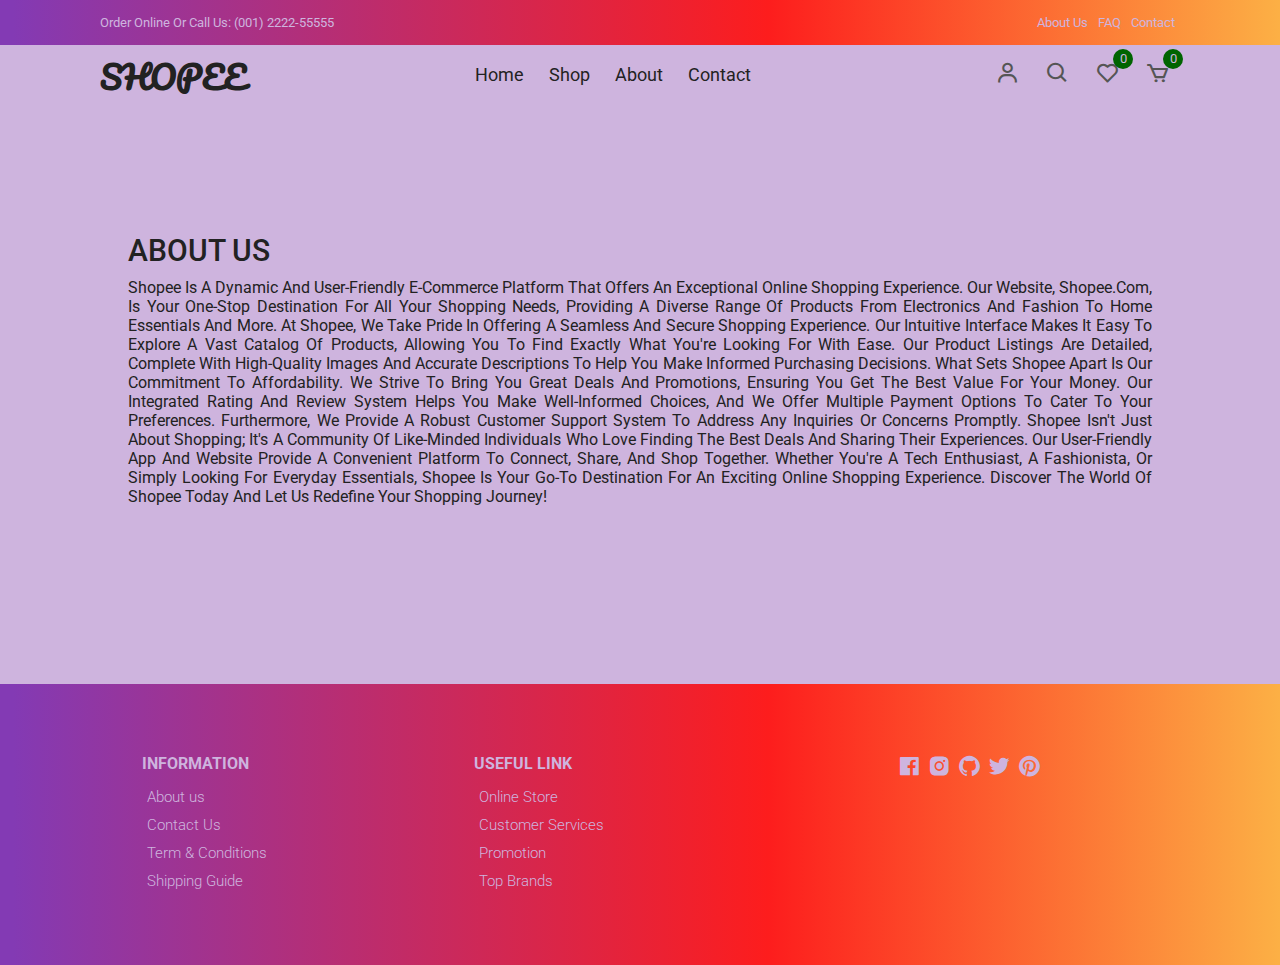
<file: about.html>
<!DOCTYPE html>
<html lang="en">
  <head>
    <meta charset="UTF-8" />
    <meta name="viewport" content="width=device-width, initial-scale=1.0" />
    <!-- Box icons -->
    <link
      rel="stylesheet"
      href="https://cdn.jsdelivr.net/npm/boxicons@latest/css/boxicons.min.css"
    />
    <!-- Custom StyleSheet -->
    <link rel="stylesheet" href="./css/styles.css" />
    <link rel="stylesheet" href="./css/about.css" />
    <link rel="preconnect" href="https://fonts.googleapis.com">
    <link rel="preconnect" href="https://fonts.gstatic.com" crossorigin>
    <link href="https://fonts.googleapis.com/css2?family=Pacifico&display=swap" rel="stylesheet">
     <link rel="icon" href="images/SHOPPEE.png" type="image/x-icon">
    <title>Login</title>
  </head>
  <body>
    <!-- Navigation -->
    <div class="top-nav">
      <div class="container d-flex">
        <p>Order Online Or Call Us: (001) 2222-55555</p>
        <ul class="d-flex">
          <li><a href="#">About Us</a></li>
          <li><a href="#">FAQ</a></li>
          <li><a href="#">Contact</a></li>
        </ul>
      </div>
    </div>
    <div class="navigation">
      <div class="nav-center container d-flex">
        <a href="index.html" class="logo"><h1>SHOPEE</h1></a>

        <ul class="nav-list d-flex">
          <li class="nav-item">
            <a href="index.html" class="nav-link">Home</a>
          </li>
          <li class="nav-item">
            <a href="product.html" class="nav-link">Shop</a>
          </li>
          <li class="nav-item">
            <a href="about.html" class="nav-link">About</a>
          </li>
          <li class="nav-item">
            <a href="contact.html" class="nav-link">Contact</a>
          </li>
          <li class="icons d-flex">
            <a href="login.html" class="icon">
              <i class="bx bx-user"></i>
            </a>
            <div class="icon">
              <i class="bx bx-search"></i>
            </div>
            <div class="icon">
              <i class="bx bx-heart"></i>
              <span class="d-flex">0</span>
            </div>
            <a href="cart.html" class="icon">
              <i class="bx bx-cart"></i>
              <span class="d-flex">0</span>
            </a>
          </li>
        </ul>

        <div class="icons d-flex">
          <a href="login.html" class="icon">
            <i class="bx bx-user"></i>
          </a>
          <div class="icon">
            <i class="bx bx-search"></i>
          </div>
          <div class="icon">
            <i class="bx bx-heart"></i>
            <span class="d-flex">0</span>
          </div>
          <a href="cart.html" class="icon">
            <i class="bx bx-cart"></i>
            <span class="d-flex">0</span>
          </a>
        </div>

        <div class="hamburger">
          <i class="bx bx-menu-alt-left"></i>
        </div>
      </div>
    </div> 
 <!--login -->
    <div class="about">
        <div class="title">
            <h1>ABOUT US</h1>
            <p>
                Shopee is a dynamic and user-friendly e-commerce platform that offers an exceptional online shopping experience. Our website, Shopee.com, is your one-stop destination for all your shopping needs, providing a diverse range of products from electronics and fashion to home essentials and more.
                At Shopee, we take pride in offering a seamless and secure shopping experience. Our intuitive interface makes it easy to explore a vast catalog of products, allowing you to find exactly what you're looking for with ease. Our product listings are detailed, complete with high-quality images and accurate descriptions to help you make informed purchasing decisions.
                What sets Shopee apart is our commitment to affordability. We strive to bring you great deals and promotions, ensuring you get the best value for your money. Our integrated rating and review system helps you make well-informed choices, and we offer multiple payment options to cater to your preferences. Furthermore, we provide a robust customer support system to address any inquiries or concerns promptly.
                Shopee isn't just about shopping; it's a community of like-minded individuals who love finding the best deals and sharing their experiences. Our user-friendly app and website provide a convenient platform to connect, share, and shop together.
                Whether you're a tech enthusiast, a fashionista, or simply looking for everyday essentials, Shopee is your go-to destination for an exciting online shopping experience. Discover the world of Shopee today and let us redefine your shopping journey!
            </p>
        </div>
      </div>
   
 <!-- Footer -->
 <footer class="footer">
    <div class="row">
      <div class="col d-flex">
        <h4>INFORMATION</h4>
        <a href="">About us</a>
        <a href="">Contact Us</a>
        <a href="">Term & Conditions</a>
        <a href="">Shipping Guide</a>
      </div>
      <div class="col d-flex">
        <h4>USEFUL LINK</h4>
        <a href="">Online Store</a>
        <a href="">Customer Services</a>
        <a href="">Promotion</a>
        <a href="">Top Brands</a>
      </div>
      <div class="col d-flex">
        <span><i class="bx bxl-facebook-square"></i></span>
        <span><i class="bx bxl-instagram-alt"></i></span>
        <span><i class="bx bxl-github"></i></span>
        <span><i class="bx bxl-twitter"></i></span>
        <span><i class="bx bxl-pinterest"></i></span>
      </div>
    </div>
  </footer>
  <!-- Custom Script -->
  <script src="./js/about.js"></script>
</body>
</html>
</file>
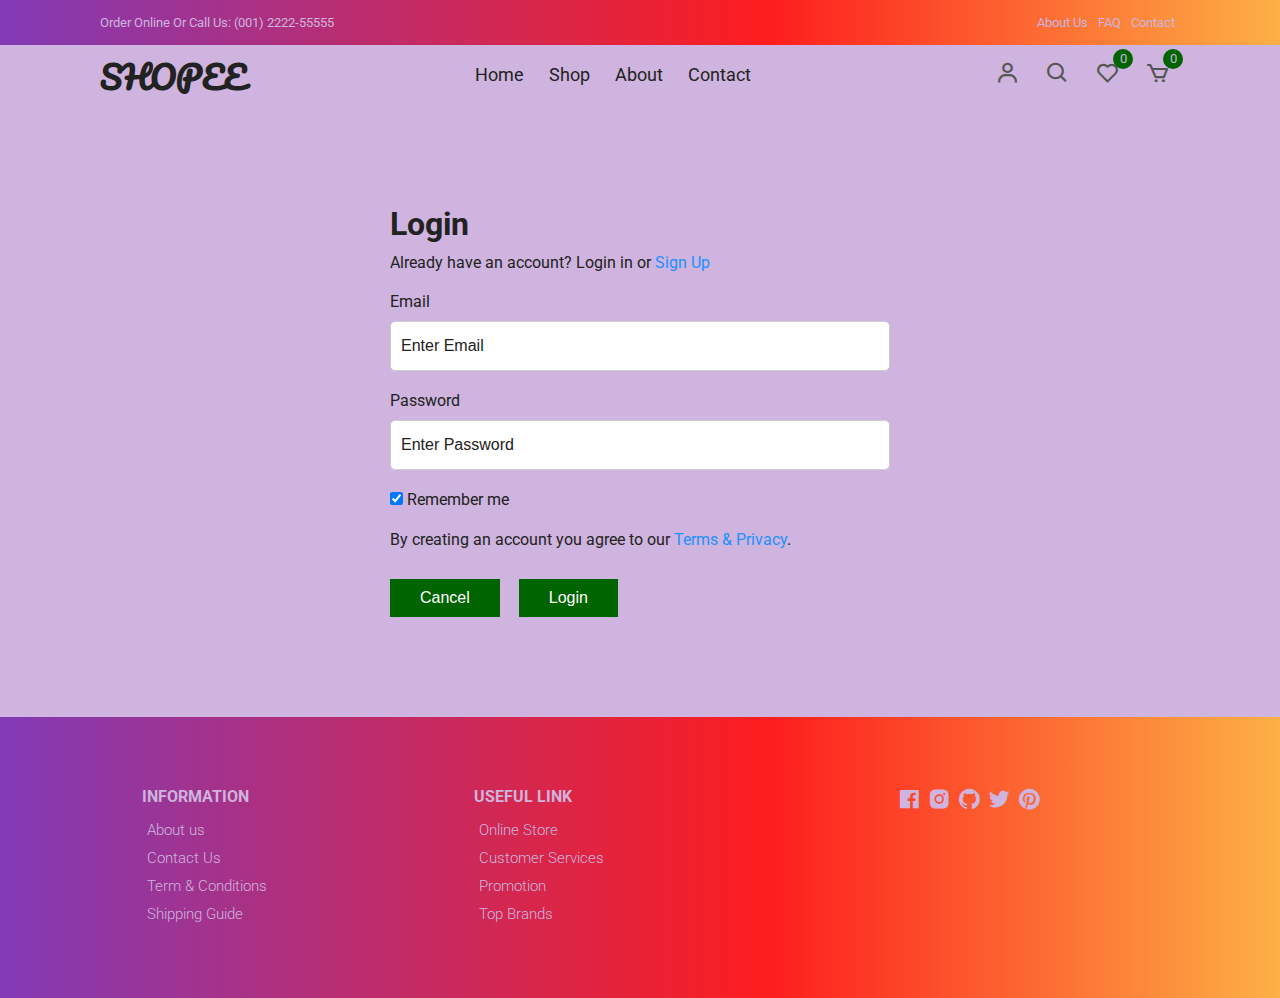
<file: login.html>
<!DOCTYPE html>
<html lang="en">
  <head>
    <meta charset="UTF-8" />
    <meta name="viewport" content="width=device-width, initial-scale=1.0" />
    <!-- Box icons -->
    <link
      rel="stylesheet"
      href="https://cdn.jsdelivr.net/npm/boxicons@latest/css/boxicons.min.css"
    />
    <!-- Custom StyleSheet -->
    <link rel="stylesheet" href="./css/styles.css" />
    <link rel="preconnect" href="https://fonts.googleapis.com">
    <link rel="preconnect" href="https://fonts.gstatic.com" crossorigin>
    <link href="https://fonts.googleapis.com/css2?family=Pacifico&display=swap" rel="stylesheet">
    <link rel="icon" href="images/SHOPPEE.png" type="image/x-icon">
    <title>Login</title>
  </head>
  <body>
    <!-- Navigation -->
    <div class="top-nav">
      <div class="container d-flex">
        <p>Order Online Or Call Us: (001) 2222-55555</p>
        <ul class="d-flex">
          <li><a href="#">About Us</a></li>
          <li><a href="#">FAQ</a></li>
          <li><a href="#">Contact</a></li>
        </ul>
      </div>
    </div>
    <div class="navigation">
      <div class="nav-center container d-flex">
        <a href="index.html" class="logo"><h1>SHOPEE</h1></a>

        <ul class="nav-list d-flex">
          <li class="nav-item">
            <a href="index.html" class="nav-link">Home</a>
          </li>
          <li class="nav-item">
            <a href="product.html" class="nav-link">Shop</a>
          </li>
          <li class="nav-item">
            <a href="about.html" class="nav-link">About</a>
          </li>
          <li class="nav-item">
            <a href="contact.html" class="nav-link">Contact</a>
          </li>
          <li class="icons d-flex">
            <a href="login.html" class="icon">
              <i class="bx bx-user"></i>
            </a>
            <div class="icon">
              <i class="bx bx-search"></i>
            </div>
            <div class="icon">
              <i class="bx bx-heart"></i>
              <span class="d-flex">0</span>
            </div>
            <a href="cart.html" class="icon">
              <i class="bx bx-cart"></i>
              <span class="d-flex">0</span>
            </a>
          </li>
        </ul>

        <div class="icons d-flex">
          <a href="login.html" class="icon">
            <i class="bx bx-user"></i>
          </a>
          <div class="icon">
            <i class="bx bx-search"></i>
          </div>
          <div class="icon">
            <i class="bx bx-heart"></i>
            <span class="d-flex">0</span>
          </div>
          <a href="cart.html" class="icon">
            <i class="bx bx-cart"></i>
            <span class="d-flex">0</span>
          </a>
        </div>

        <div class="hamburger">
          <i class="bx bx-menu-alt-left"></i>
        </div>
      </div>
    </div>
    <!-- Login -->
    <div class="container">
      <div class="login-form">
        <form action="">
          <h1>Login</h1>
          <p>
            Already have an account? Login in or
            <a href="signup.html">Sign Up</a>
          </p>

          <label for="email">Email</label>
          <input type="text" placeholder="Enter Email" name="email" required />

          <label for="psw">Password</label>
          <input
            type="password"
            placeholder="Enter Password"
            name="psw"
            required
          />
          <label>
            <input
              type="checkbox"
              checked="checked"
              name="remember"
              style="margin-bottom: 15px"
            />
            Remember me
          </label>

          <p>
            By creating an account you agree to our
            <a href="#">Terms & Privacy</a>.
          </p>

          <div class="buttons">
            <button type="button" class="cancelbtn">Cancel</button>
            <button type="submit" class="signupbtn">Login</button>
          </div>
        </form>
      </div>
    </div>

    <!-- Footer -->
    <footer class="footer">
      <div class="row">
        <div class="col d-flex">
          <h4>INFORMATION</h4>
          <a href="">About us</a>
          <a href="">Contact Us</a>
          <a href="">Term & Conditions</a>
          <a href="">Shipping Guide</a>
        </div>
        <div class="col d-flex">
          <h4>USEFUL LINK</h4>
          <a href="">Online Store</a>
          <a href="">Customer Services</a>
          <a href="">Promotion</a>
          <a href="">Top Brands</a>
        </div>
        <div class="col d-flex">
          <span><i class="bx bxl-facebook-square"></i></span>
          <span><i class="bx bxl-instagram-alt"></i></span>
          <span><i class="bx bxl-github"></i></span>
          <span><i class="bx bxl-twitter"></i></span>
          <span><i class="bx bxl-pinterest"></i></span>
        </div>
      </div>
    </footer>

    <!-- Custom Script -->
    <script src="./js/index.js"></script>
  </body>
</html>
</file>
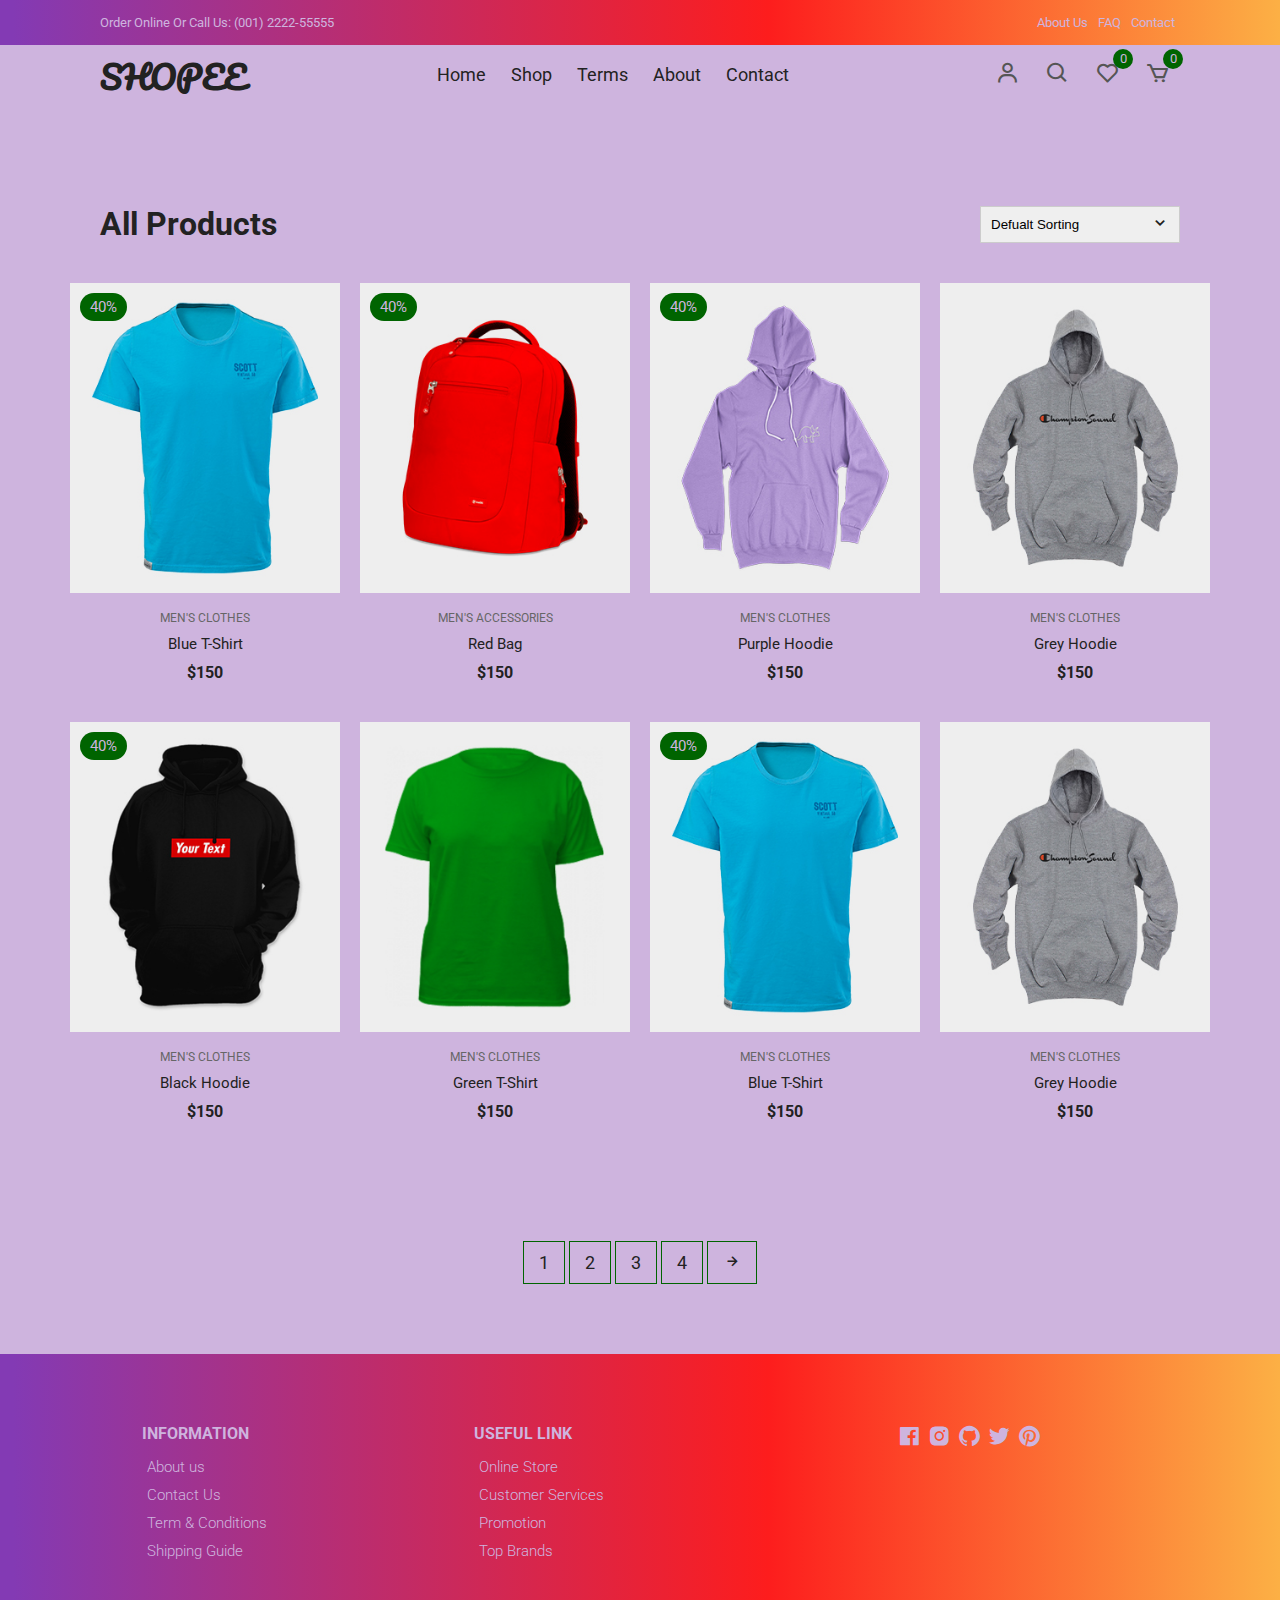
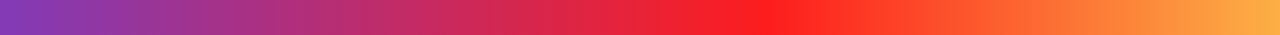
<file: product.html>
<!DOCTYPE html>
<html lang="en">
  <head>
    <meta charset="UTF-8" />
    <meta name="viewport" content="width=device-width, initial-scale=1.0" />
    <!-- Box icons -->
    <link
      rel="stylesheet"
      href="https://cdn.jsdelivr.net/npm/boxicons@latest/css/boxicons.min.css"
    />
    <!-- Custom StyleSheet -->
    <link rel="stylesheet" href="./css/styles.css" />
    <link rel="preconnect" href="https://fonts.googleapis.com">
    <link rel="preconnect" href="https://fonts.gstatic.com" crossorigin>
    <link href="https://fonts.googleapis.com/css2?family=Pacifico&display=swap" rel="stylesheet">
     <link rel="icon" href="images/SHOPPEE.png" type="image/x-icon">
    <title>Boy’s T-Shirt</title>
  </head>

  <body>
    <!-- Navigation -->
    <div class="top-nav">
      <div class="container d-flex">
        <p>Order Online Or Call Us: (001) 2222-55555</p>
        <ul class="d-flex">
          <li><a href="#">About Us</a></li>
          <li><a href="#">FAQ</a></li>
          <li><a href="#">Contact</a></li>
        </ul>
      </div>
    </div>
    <div class="navigation">
      <div class="nav-center container d-flex">
        <a href="index.html" class="logo" ><h1>SHOPEE</h1></a>

        <ul class="nav-list d-flex">
          <li class="nav-item">
            <a href="index.html" class="nav-link">Home</a>
          </li>
          <li class="nav-item">
            <a href="product.html" class="nav-link">Shop</a>
          </li>
          <li class="nav-item">
            <a href="#terms" class="nav-link">Terms</a>
          </li>
          <li class="nav-item">
            <a href="about.html" class="nav-link">About</a>
          </li>
          <li class="nav-item">
            <a href="#contact" class="nav-link">Contact</a>
          </li>
          <li class="icons d-flex">
            <a href="login.html" class="icon">
              <i class="bx bx-user"></i>
            </a>
            <div class="icon">
              <i class="bx bx-search"></i>
            </div>
            <div class="icon">
              <i class="bx bx-heart"></i>
              <span class="d-flex">0</span>
            </div>
            <a href="cart.html" class="icon">
              <i class="bx bx-cart"></i>
              <span class="d-flex">0</span>
            </a>
          </li>
        </ul>

        <div class="icons d-flex">
          <a href="login.html" class="icon">
            <i class="bx bx-user"></i>
          </a>
          <div class="icon">
            <i class="bx bx-search"></i>
          </div>
          <div class="icon">
            <i class="bx bx-heart"></i>
            <span class="d-flex">0</span>
          </div>
          <a href="cart.html" class="icon">
            <i class="bx bx-cart"></i>
            <span class="d-flex">0</span>
          </a>
        </div>

        <div class="hamburger">
          <i class="bx bx-menu-alt-left"></i>
        </div>
      </div>
    </div>

    <!-- All Products -->
    <section class="section all-products" id="products">
      <div class="top container">
        <h1>All Products</h1>
        <form>
          <select>
            <option value="1">Defualt Sorting</option>
            <option value="2">Sort By Price</option>
            <option value="3">Sort By Popularity</option>
            <option value="4">Sort By Sale</option>
            <option value="5">Sort By Rating</option>
          </select>
          <span><i class="bx bx-chevron-down"></i></span>
        </form>
      </div>
      <div class="product-center container">
        <div class="product-item">
          <div class="overlay">
            <a href="productDetails.html" class="product-thumb">
              <img src="./images/product-7.jpg" alt="" />
            </a>
            <span class="discount">40%</span>
          </div>
          <div class="product-info">
            <span>MEN'S CLOTHES</span>
            <a href="productDetails.html">Blue T-Shirt</a>
            <h4>$150</h4>
          </div>
          <ul class="icons">
            <li><i class="bx bx-heart"></i></li>
            <li><i class="bx bx-search"></i></li>
            <li><i class="bx bx-cart"></i></li>
          </ul>
        </div>
        <div class="product-item">
          <div class="overlay">
            <a href="" class="product-thumb">
              <img src="./images/product-2.jpg" alt="" />
            </a>
            <span class="discount">40%</span>
          </div>
          <div class="product-info">
            <span>MEN'S ACCESSORIES</span>
            <a href="">Red Bag</a>
            <h4>$150</h4>
          </div>
          <ul class="icons">
            <li><i class="bx bx-heart"></i></li>
            <li><i class="bx bx-search"></i></li>
            <li><i class="bx bx-cart"></i></li>
          </ul>
        </div>
        <div class="product-item">
          <div class="overlay">
            <a href="" class="product-thumb">
              <img src="./images/product-3.jpg" alt="" />
            </a>
            <span class="discount">40%</span>
          </div>
          <div class="product-info">
            <span>MEN'S CLOTHES</span>
            <a href="">Purple Hoodie</a>
            <h4>$150</h4>
          </div>
          <ul class="icons">
            <li><i class="bx bx-heart"></i></li>
            <li><i class="bx bx-search"></i></li>
            <li><i class="bx bx-cart"></i></li>
          </ul>
        </div>
        <div class="product-item">
          <div class="overlay">
            <a href="" class="product-thumb">
              <img src="./images/product-4.jpg" alt="" />
            </a>
          </div>
          <div class="product-info">
            <span>MEN'S CLOTHES</span>
            <a href="">Grey Hoodie</a>
            <h4>$150</h4>
          </div>
          <ul class="icons">
            <li><i class="bx bx-heart"></i></li>
            <li><i class="bx bx-search"></i></li>
            <li><i class="bx bx-cart"></i></li>
          </ul>
        </div>
        <div class="product-item">
          <div class="overlay">
            <a href="" class="product-thumb">
              <img src="./images/product-5.jpg" alt="" />
            </a>
            <span class="discount">40%</span>
          </div>
          <div class="product-info">
            <span>MEN'S CLOTHES</span>
            <a href="">Black Hoodie</a>
            <h4>$150</h4>
          </div>
          <ul class="icons">
            <li><i class="bx bx-heart"></i></li>
            <li><i class="bx bx-search"></i></li>
            <li><i class="bx bx-cart"></i></li>
          </ul>
        </div>
        <div class="product-item">
          <div class="overlay">
            <a href="" class="product-thumb">
              <img src="./images/product-6.jpg" alt="" />
            </a>
          </div>
          <div class="product-info">
            <span>MEN'S CLOTHES</span>
            <a href="">Green T-Shirt</a>
            <h4>$150</h4>
          </div>
          <ul class="icons">
            <li><i class="bx bx-heart"></i></li>
            <li><i class="bx bx-search"></i></li>
            <li><i class="bx bx-cart"></i></li>
          </ul>
        </div>
        <div class="product-item">
          <div class="overlay">
            <a href="" class="product-thumb">
              <img src="./images/product-7.jpg" alt="" />
            </a>
            <span class="discount">40%</span>
          </div>
          <div class="product-info">
            <span>MEN'S CLOTHES</span>
            <a href="">Blue T-Shirt</a>
            <h4>$150</h4>
          </div>
          <ul class="icons">
            <li><i class="bx bx-heart"></i></li>
            <li><i class="bx bx-search"></i></li>
            <li><i class="bx bx-cart"></i></li>
          </ul>
        </div>
        <div class="product-item">
          <div class="overlay">
            <a href="" class="product-thumb">
              <img src="./images/product-4.jpg" alt="" />
            </a>
          </div>
          <div class="product-info">
            <span>MEN'S CLOTHES</span>
            <a href="">Grey Hoodie</a>
            <h4>$150</h4>
          </div>
          <ul class="icons">
            <li><i class="bx bx-heart"></i></li>
            <li><i class="bx bx-search"></i></li>
            <li><i class="bx bx-cart"></i></li>
          </ul>
        </div>
      </div>
    </section>
    <section class="pagination">
      <div class="container">
        <span>1</span> <span>2</span> <span>3</span> <span>4</span>
        <span><i class="bx bx-right-arrow-alt"></i></span>
      </div>
    </section>
    <!-- Footer -->
    <footer class="footer">
      <div class="row">
        <div class="col d-flex">
          <h4>INFORMATION</h4>
          <a href="">About us</a>
          <a href="">Contact Us</a>
          <a href="">Term & Conditions</a>
          <a href="">Shipping Guide</a>
        </div>
        <div class="col d-flex">
          <h4>USEFUL LINK</h4>
          <a href="">Online Store</a>
          <a href="">Customer Services</a>
          <a href="">Promotion</a>
          <a href="">Top Brands</a>
        </div>
        <div class="col d-flex">
          <span><i class="bx bxl-facebook-square"></i></span>
          <span><i class="bx bxl-instagram-alt"></i></span>
          <span><i class="bx bxl-github"></i></span>
          <span><i class="bx bxl-twitter"></i></span>
          <span><i class="bx bxl-pinterest"></i></span>
        </div>
      </div>
    </footer>
    <!-- Custom Script -->
    <script src="./js/index.js"></script>
    <script src="./js/product.js"></script>

  </body>
</html>
</file>
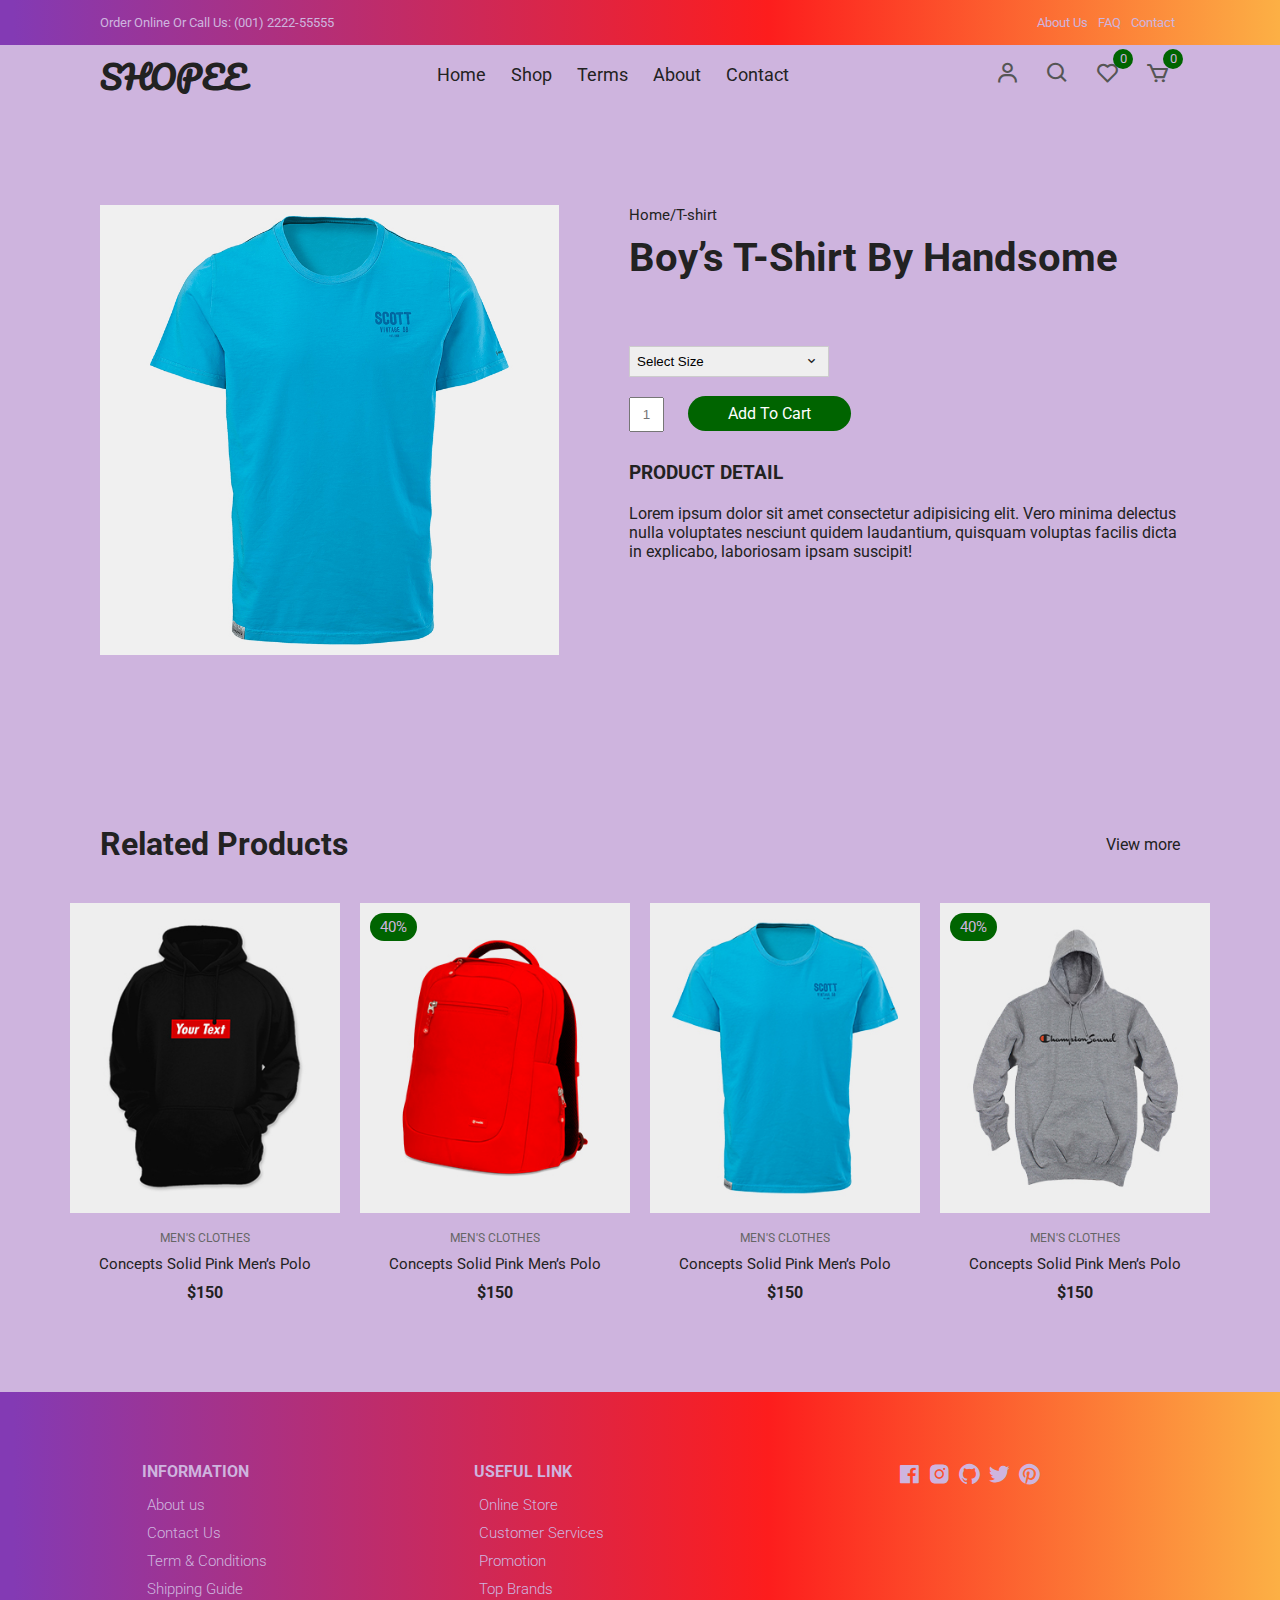
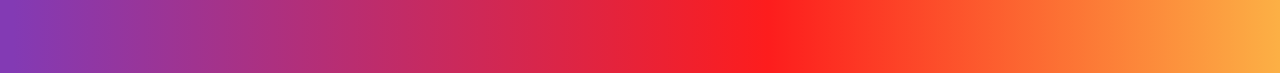
<file: productDetails.html>
<!DOCTYPE html>
<html lang="en">
  <head>
    <meta charset="UTF-8" />
    <meta name="viewport" content="width=device-width, initial-scale=1.0" />
    <!-- Box icons -->
    <link
      rel="stylesheet"
      href="https://cdn.jsdelivr.net/npm/boxicons@latest/css/boxicons.min.css"
    />
    <!-- Custom StyleSheet -->
    <link rel="stylesheet" href="./css/styles.css" />
    <link rel="preconnect" href="https://fonts.googleapis.com">
    <link rel="preconnect" href="https://fonts.gstatic.com" crossorigin>
    <link href="https://fonts.googleapis.com/css2?family=Pacifico&display=swap" rel="stylesheet">
    <title>Boy’s T-Shirt - Codevo</title>
  </head>

  <body>
    <!-- Navigation -->
    <div class="top-nav">
      <div class="container d-flex">
        <p>Order Online Or Call Us: (001) 2222-55555</p>
        <ul class="d-flex">
          <li><a href="#">About Us</a></li>
          <li><a href="#">FAQ</a></li>
          <li><a href="#">Contact</a></li>
        </ul>
      </div>
    </div>
    <div class="navigation">
      <div class="nav-center container d-flex">
        <a href="index.html" class="logo"><h1>SHOPEE</h1></a>

        <ul class="nav-list d-flex">
          <li class="nav-item">
            <a href="/" class="nav-link">Home</a>
          </li>
          <li class="nav-item">
            <a href="product.html" class="nav-link">Shop</a>
          </li>
          <li class="nav-item">
            <a href="#terms" class="nav-link">Terms</a>
          </li>
          <li class="nav-item">
            <a href="#about" class="nav-link">About</a>
          </li>
          <li class="nav-item">
            <a href="#contact" class="nav-link">Contact</a>
          </li>
          <li class="icons d-flex">
            <a href="login.html" class="icon">
              <i class="bx bx-user"></i>
            </a>
            <div class="icon">
              <i class="bx bx-search"></i>
            </div>
            <div class="icon">
              <i class="bx bx-heart"></i>
              <span class="d-flex">0</span>
            </div>
            <a href="cart.html" class="icon">
              <i class="bx bx-cart"></i>
              <span class="d-flex">0</span>
            </a>
          </li>
        </ul>

        <div class="icons d-flex">
          <a href="login.html" class="icon">
            <i class="bx bx-user"></i>
          </a>
          <div class="icon">
            <i class="bx bx-search"></i>
          </div>
          <div class="icon">
            <i class="bx bx-heart"></i>
            <span class="d-flex">0</span>
          </div>
          <a href="cart.html" class="icon">
            <i class="bx bx-cart"></i>
            <span class="d-flex">0</span>
          </a>
        </div>

        <div class="hamburger">
          <i class="bx bx-menu-alt-left"></i>
        </div>
      </div>
    </div>

    <!-- Product Details -->
    <section class="section product-detail">
      <div class="details container">
        <div class="left image-container">
          <div class="main">
            <img src="./images/product-8.jpg" id="zoom" alt="" />
          </div>
        </div>
        <div class="right">
          <span>Home/T-shirt</span>
          <h1>Boy’s T-Shirt By Handsome</h1>
          <div class="price">$50</div>
          <form>
            <div>
              <select>
                <option value="Select Size" selected disabled>
                  Select Size
                </option>
                <option value="1">32</option>
                <option value="2">42</option>
                <option value="3">52</option>
                <option value="4">62</option>
              </select>
              <span><i class="bx bx-chevron-down"></i></span>
            </div>
          </form>
          <form class="form">
            <input type="text" placeholder="1" />
            <a href="cart.html" class="addCart">Add To Cart</a>
          </form>
          <h3>Product Detail</h3>
          <p>
            Lorem ipsum dolor sit amet consectetur adipisicing elit. Vero minima
            delectus nulla voluptates nesciunt quidem laudantium, quisquam
            voluptas facilis dicta in explicabo, laboriosam ipsam suscipit!
          </p>
        </div>
      </div>
    </section>

    <!-- Related -->
    <section class="section featured">
      <div class="top container">
        <h1>Related Products</h1>
        <a href="#" class="view-more">View more</a>
      </div>
      <div class="product-center container">
        <div class="product-item">
          <div class="overlay">
            <a href="" class="product-thumb">
              <img src="./images/product-5.jpg" alt="" />
            </a>
          </div>
          <div class="product-info">
            <span>MEN'S CLOTHES</span>
            <a href="">Concepts Solid Pink Men’s Polo</a>
            <h4>$150</h4>
          </div>
          <ul class="icons">
            <li><i class="bx bx-heart"></i></li>
            <li><i class="bx bx-search"></i></li>
            <li><i class="bx bx-cart"></i></li>
          </ul>
        </div>
        <div class="product-item">
          <div class="overlay">
            <a href="" class="product-thumb">
              <img src="./images/product-2.jpg" alt="" />
            </a>
            <span class="discount">40%</span>
          </div>
          <div class="product-info">
            <span>MEN'S CLOTHES</span>
            <a href="">Concepts Solid Pink Men’s Polo</a>
            <h4>$150</h4>
          </div>
          <ul class="icons">
            <li><i class="bx bx-heart"></i></li>
            <li><i class="bx bx-search"></i></li>
            <li><i class="bx bx-cart"></i></li>
          </ul>
        </div>
        <div class="product-item">
          <div class="overlay">
            <a href="" class="product-thumb">
              <img src="./images/product-7.jpg" alt="" />
            </a>
          </div>
          <div class="product-info">
            <span>MEN'S CLOTHES</span>
            <a href="">Concepts Solid Pink Men’s Polo</a>
            <h4>$150</h4>
          </div>
          <ul class="icons">
            <li><i class="bx bx-heart"></i></li>
            <li><i class="bx bx-search"></i></li>
            <li><i class="bx bx-cart"></i></li>
          </ul>
        </div>
        <div class="product-item">
          <div class="overlay">
            <a href="" class="product-thumb">
              <img src="./images/product-4.jpg" alt="" />
            </a>
            <span class="discount">40%</span>
          </div>
          <div class="product-info">
            <span>MEN'S CLOTHES</span>
            <a href="">Concepts Solid Pink Men’s Polo</a>
            <h4>$150</h4>
          </div>
          <ul class="icons">
            <li><i class="bx bx-heart"></i></li>
            <li><i class="bx bx-search"></i></li>
            <li><i class="bx bx-cart"></i></li>
          </ul>
        </div>
      </div>
    </section>
    <!-- Footer -->
    <footer class="footer">
      <div class="row">
        <div class="col d-flex">
          <h4>INFORMATION</h4>
          <a href="">About us</a>
          <a href="">Contact Us</a>
          <a href="">Term & Conditions</a>
          <a href="">Shipping Guide</a>
        </div>
        <div class="col d-flex">
          <h4>USEFUL LINK</h4>
          <a href="">Online Store</a>
          <a href="">Customer Services</a>
          <a href="">Promotion</a>
          <a href="">Top Brands</a>
        </div>
        <div class="col d-flex">
          <span><i class="bx bxl-facebook-square"></i></span>
          <span><i class="bx bxl-instagram-alt"></i></span>
          <span><i class="bx bxl-github"></i></span>
          <span><i class="bx bxl-twitter"></i></span>
          <span><i class="bx bxl-pinterest"></i></span>
        </div>
      </div>
    </footer>
    <!-- Custom Script -->
    <script src="./js/index.js"></script>
    <script
      src="https://code.jquery.com/jquery-3.4.0.min.js"
      integrity="sha384-JUMjoW8OzDJw4oFpWIB2Bu/c6768ObEthBMVSiIx4ruBIEdyNSUQAjJNFqT5pnJ6"
      crossorigin="anonymous"
    ></script>
    <script src="./js/zoomsl.min.js"></script>
    <script>
      $(function () {
        console.log("hello");
        $("#zoom").imagezoomsl({
          zoomrange: [4, 4],
        });
      });
    </script>
  </body>
</html>
</file>
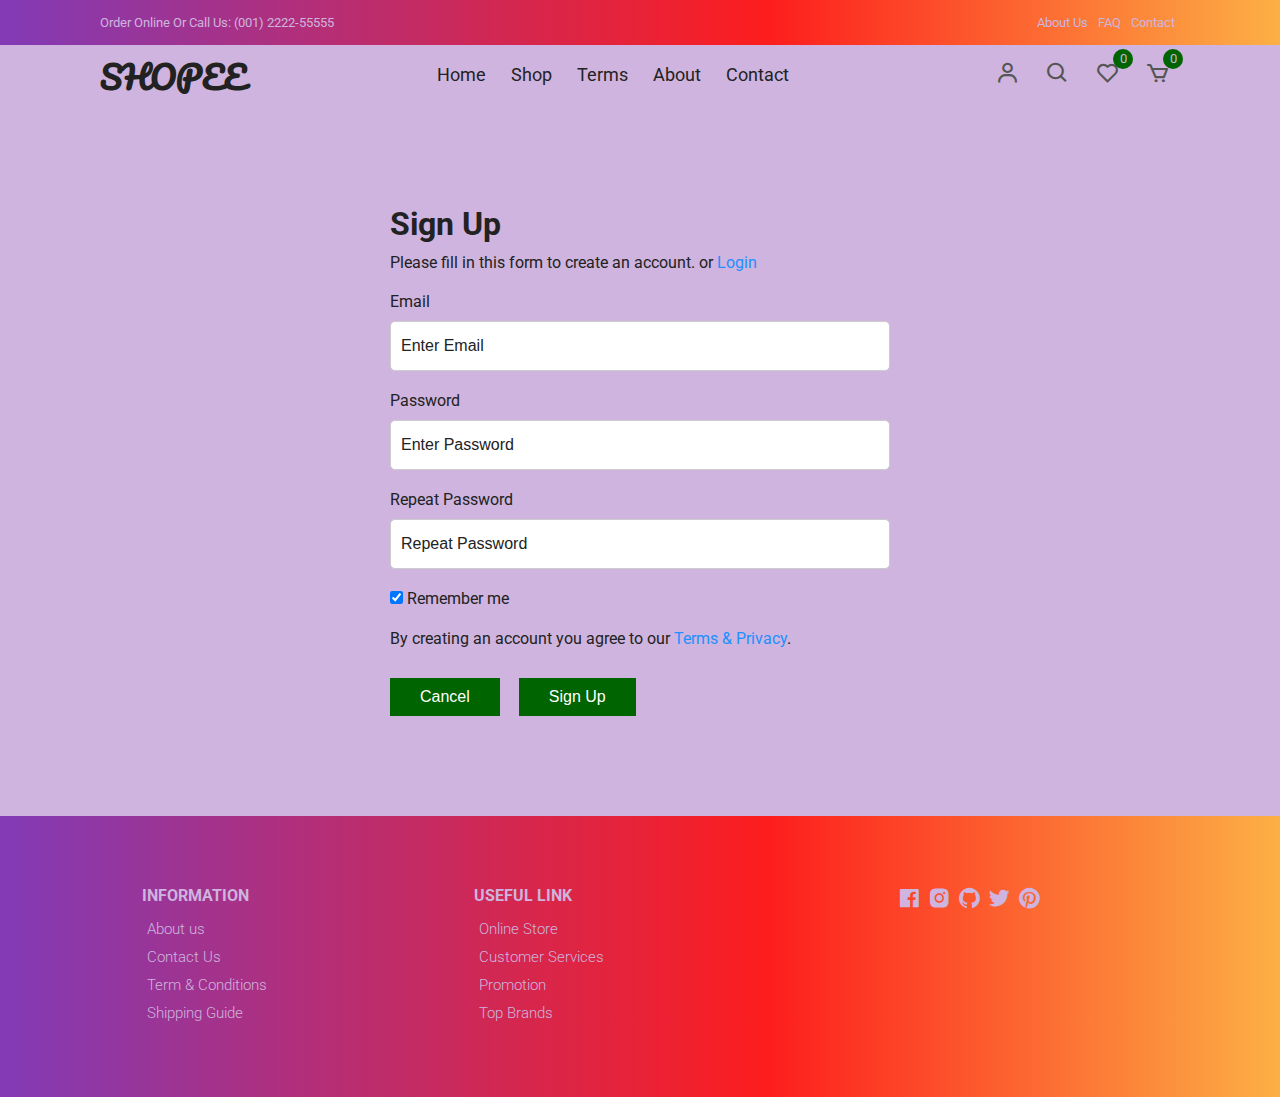
<file: signup.html>
<!DOCTYPE html>
<html lang="en">
  <head>
    <meta charset="UTF-8" />
    <meta name="viewport" content="width=device-width, initial-scale=1.0" />
    <!-- Box icons -->
    <link
      rel="stylesheet"
      href="https://cdn.jsdelivr.net/npm/boxicons@latest/css/boxicons.min.css"
    />
    <!-- Custom StyleSheet -->
    <link rel="stylesheet" href="./css/styles.css" />
    <link rel="preconnect" href="https://fonts.googleapis.com">
    <link rel="preconnect" href="https://fonts.gstatic.com" crossorigin>
    <link href="https://fonts.googleapis.com/css2?family=Pacifico&display=swap" rel="stylesheet">
    <link rel="icon" href="images/SHOPPEE.png" type="image/x-icon">
    <title>Sign Up</title>
  </head>
  <body>
    <!-- Navigation -->
    <div class="top-nav">
      <div class="container d-flex">
        <p>Order Online Or Call Us: (001) 2222-55555</p>
        <ul class="d-flex">
          <li><a href="#">About Us</a></li>
          <li><a href="#">FAQ</a></li>
          <li><a href="#">Contact</a></li>
        </ul>
      </div>
    </div>
    <div class="navigation">
      <div class="nav-center container d-flex">
        <a href="index.html" class="logo"><h1>SHOPEE</h1></a>

        <ul class="nav-list d-flex">
          <li class="nav-item">
            <a href="index.html" class="nav-link">Home</a>
          </li>
          <li class="nav-item">
            <a href="product.html" class="nav-link">Shop</a>
          </li>
          <li class="nav-item">
            <a href="#terms" class="nav-link">Terms</a>
          </li>
          <li class="nav-item">
            <a href="about.html" class="nav-link">About</a>
          </li>
          <li class="nav-item">
            <a href="#contact" class="nav-link">Contact</a>
          </li>
          <li class="icons d-flex">
            <a href="login.html" class="icon">
              <i class="bx bx-user"></i>
            </a>
            <div class="icon">
              <i class="bx bx-search"></i>
            </div>
            <div class="icon">
              <i class="bx bx-heart"></i>
              <span class="d-flex">0</span>
            </div>
            <a href="cart.html" class="icon">
              <i class="bx bx-cart"></i>
              <span class="d-flex">0</span>
            </a>
          </li>
        </ul>

        <div class="icons d-flex">
          <a href="login.html" class="icon">
            <i class="bx bx-user"></i>
          </a>
          <div class="icon">
            <i class="bx bx-search"></i>
          </div>
          <div class="icon">
            <i class="bx bx-heart"></i>
            <span class="d-flex">0</span>
          </div>
          <a href="cart.html" class="icon">
            <i class="bx bx-cart"></i>
            <span class="d-flex">0</span>
          </a>
        </div>

        <div class="hamburger">
          <i class="bx bx-menu-alt-left"></i>
        </div>
      </div>
    </div>
    <!-- Login -->
    <div class="container">
      <div class="login-form">
        <form action="">
          <h1>Sign Up</h1>
          <p>
            Please fill in this form to create an account. or
            <a href="login.html">Login</a>
          </p>

          <label for="email">Email</label>
          <input type="text" placeholder="Enter Email" name="email" required />

          <label for="psw">Password</label>
          <input
            type="password"
            placeholder="Enter Password"
            name="psw"
            required
          />

          <label for="psw-repeat">Repeat Password</label>
          <input
            type="password"
            placeholder="Repeat Password"
            name="psw-repeat"
            required
          />

          <label>
            <input
              type="checkbox"
              checked="checked"
              name="remember"
              style="margin-bottom: 15px"
            />
            Remember me
          </label>

          <p>
            By creating an account you agree to our
            <a href="#">Terms & Privacy</a>.
          </p>

          <div class="buttons">
            <button type="button" class="cancelbtn">Cancel</button>
            <button type="submit" class="signupbtn">Sign Up</button>
          </div>
        </form>
      </div>
    </div>

    <!-- Footer -->
    <footer class="footer">
      <div class="row">
        <div class="col d-flex">
          <h4>INFORMATION</h4>
          <a href="">About us</a>
          <a href="">Contact Us</a>
          <a href="">Term & Conditions</a>
          <a href="">Shipping Guide</a>
        </div>
        <div class="col d-flex">
          <h4>USEFUL LINK</h4>
          <a href="">Online Store</a>
          <a href="">Customer Services</a>
          <a href="">Promotion</a>
          <a href="">Top Brands</a>
        </div>
        <div class="col d-flex">
          <span><i class="bx bxl-facebook-square"></i></span>
          <span><i class="bx bxl-instagram-alt"></i></span>
          <span><i class="bx bxl-github"></i></span>
          <span><i class="bx bxl-twitter"></i></span>
          <span><i class="bx bxl-pinterest"></i></span>
        </div>
      </div>
    </footer>

    <!-- Custom Script -->
    <script src="./js/index.js"></script>
  </body>
</html>
</file>
<file: css/styles.css>
/* Fonts */
@import url('https://fonts.googleapis.com/css2?family=Roboto:wght@100;300;400;500;700&display=swap');

/* Color Variables */
:root {
  
  --white: rgb(206,180,222);
  background: linear-gradient(90deg, rgba(206,180,222,1) 0%, rgba(139,156,218,1) 54%, rgba(58,126,213,1) 100%, rgba(170,148,208,1) 100%);;
  --black: #222;
  --green: rgb(0, 100, 0);
  --grey1: #f0f0f0;
  --grey2: #e9d7d3;
}

/* Basic Reset */
*,
*::before,
*::after {
  margin: 0;
  padding: 0;
  box-sizing: inherit;
}

html {
  box-sizing: border-box;
  font-size: 62.5%;
}

body {
  font-family: 'Roboto', sans-serif;
  font-size: 1.6rem;
  background-color: var(--white);
  color: var(--black);
  font-weight: 400;
  font-style: normal;
}

a {
  text-decoration: none;
  color: var(--black);
}

li {
  list-style: none;
}

.container {
  max-width: 114rem;
  margin: 0 auto;
  padding: 0 3rem;
}

.d-flex {
  display: flex;
  align-items: center;
}

/* 
=================
Header
=================
*/

.header {
  position: relative;
  min-height: 100vh;
  overflow-x: hidden;
}

.top-nav {
  background-color: var(--green);
  font-size: 1.3rem;
  color: var(--white);
}

.top-nav div {
  justify-content: space-between;
  height: 4.5rem;
}

.top-nav a {
  color: var(--white);
  padding: 0 0.5rem;
}

/* 
=================
Navigation
=================
*/
.navigation {
  height: 6rem;
  line-height: 6rem;
}

.nav-center {
  justify-content: space-between;
}

.nav-list .icons {
  display: none;
}

.nav-center .nav-item:not(:last-child) {
  margin-right: 0.5rem;
}

.nav-center .nav-link {
  font-size: 1.8rem;
  padding: 1rem;
}

.nav-center .nav-link:hover {
  color: var(--green);
}

.nav-center .hamburger {
  display: none;
  font-size: 2.3rem;
  color: var(--black);
  cursor: pointer;
}

/* Icons */

.icon {
  cursor: pointer;
  font-size: 2.5rem;
  padding: 0 1rem;
  color: #555;
  position: relative;
}

.icon:not(:last-child) {
  margin-right: 0.5rem;
}

.icon span {
  position: absolute;
  top: 3px;
  right: -3px;
  background-color: var(--green);
  color: var(--white);
  border-radius: 50%;
  font-size: 1.3rem;
  height: 2rem;
  width: 2rem;
  justify-content: center;
}

@media only screen and (max-width: 768px) {
  .nav-list {
    position: fixed;
    top: 12%;
    left: -35rem;
    flex-direction: column;
    align-items: flex-start;
    box-shadow: 5px 5px 10px rgba(0, 0, 0, 0.2);
    background-color: white;
    height: 100%;
    width: 0%;
    max-width: 35rem;
    z-index: 100;
    transition: all 300ms ease-in-out;
  }

  .nav-list.open {
    left: 0;
    width: 100%;
  }

  .nav-list .nav-item {
    margin: 0 0 1rem 0;
    width: 100%;
  }

  .nav-list .nav-link {
    font-size: 2rem;
    color: var(--black);
  }

  .nav-center .hamburger {
    display: block;
    color: var(--black);
    font-size: 3rem;
  }

  .icons {
    display: none;
  }

  .nav-list .icons {
    display: flex;
  }

  .top-nav ul {
    display: none;
  }

  .top-nav div {
    justify-content: center;
    height: 3rem;
  }
}

/* 
=================
Hero Area
=================
*/

.hero,
.hero .glide__slides {
  background-color: var(--grey2);
  position: relative;
  height: calc(100vh - 6rem);
  margin: 0 4rem;
  overflow: hidden;
  background-image: url('../images/banner2.jpg');
  background-size: 1400px;
}
.hero .center {
  display: flex;
  align-items: center;
  justify-content: center;
  position: relative;
  height: 100%;
  padding-top: 3rem;
}

.hero .left {
  position: absolute;
  top: 0%;
  left: 25rem;
  opacity: 0;
  transition: all 1000ms ease-in-out;
}

.hero .left h1 {
  font-size: 5rem;
  margin: 1rem 0;
}

.hero .left p {
  font-size: 1.6rem;
  margin-bottom: 1rem;
}

.hero .left .hero-btn {
  display: inline-block;
  padding: 1rem 3rem;
  font-size: 1.6rem;
  margin-top: 1rem;
  background-color: var(--green);
  color: white;
}

.hero .right {
  flex: 0 0 50%;
  height: 100%;
  position: relative;
  text-align: center;
}

.hero .right img {
  position: absolute;
  width: 55rem;
  opacity: 0;
  transition: all 1000ms ease-in-out;
}

.center .right img.img1 {
  width: 85%;
  right: -25%;
  bottom: -50%;
}

.center .right img.img2 {
  width: 90%;
  right: -40%;
  bottom: -40%;
}

.glide__slide--active .center .right img {
  bottom: -3%;
  opacity: 1;
}

.glide__slide--active .left {
  opacity: 1;
  top: 35%;
}

/*
======================
Hero Media Query
======================
*/
@media only screen and (max-width: 1500px) {
  .hero .left {
    left: 0;
  }
}
@media only screen and (max-width: 999px) {
  .glide__slide--active .left {
    top: 15%;
  }

  .center .right img.img1 {
    width: 90%;
  }

  .center .right img.img2 {
    width: 100%;
  }
}

@media only screen and (max-width: 567px) {
  .center .right img.img1 {
    width: 30rem;
  }

  .center .right img.img2 {
    width: 33rem;
  }

  .hero,
  .hero .glide__slides {
    margin: 0;
    padding: 0 3rem;
  }

  .hero .left h1 {
    font-size: 3rem;
  }

  .hero .left span {
    font-size: 1.4rem;
  }
  .hero .left p {
    font-size: 1.5rem;
    width: 80%;
  }
}

/* Category Section */
.section {
  padding: 10rem 0 5rem 0;
  overflow: hidden;
}

.cat-center {
  display: flex;
  align-items: center;
  justify-content: center;
  max-width: 114rem;
  margin: auto;
  padding: 0 3rem;
}

.cat-center .cat {
  max-width: 37rem;
  height: 25rem;
  overflow: hidden;
  position: relative;
  cursor: pointer;
  text-align: center;
}

.cat-center .cat:not(:last-child) {
  margin-right: 3rem;
}

.cat-center .cat img {
  width: 36.5rem;
  height: 100%;
  margin: auto;
  object-fit: cover;
  transition: all 2s ease;
}

.cat-center .cat:hover img {
  transform: scale(1.1);
}

.cat-center .cat div {
  position: absolute;
  bottom: 15%;
  left: 50%;
  transform: translateX(-50%);
  background-color: var(--white);
  width: 18rem;
  height: 5rem;
  line-height: 5rem;
  text-align: center;
  font-size: 2rem;
  font-weight: 500;
}

@media only screen and (max-width: 1200px) {
  .cat-center .cat img {
    width: 30rem;
  }
}

@media only screen and (max-width: 967px) {
  .cat-center .cat {
    max-width: 25rem;
    height: 20rem;
  }

  .cat-center .cat img {
    width: 25rem;
  }
}

@media only screen and (max-width: 768px) {
  .section {
    padding: 5rem 0;
  }

  .cat-center {
    flex-direction: column;
    padding: 3rem;
  }

  .cat-center .cat {
    max-width: 100%;
    height: 30rem;
  }

  .cat-center .cat:not(:last-child) {
    margin-right: 0rem;
    margin-bottom: 5rem;
  }

  .cat-center .cat img {
    width: 100%;
  }
}

/* New Arrivals */
.title {
  text-align: center;
  margin-bottom: 5rem;
}

.title h1 {
  font-size: 3rem;
  text-transform: uppercase;
  margin-bottom: 1rem;
  font-weight: 500;
}

.product-center {
  display: flex;
  align-items: center;
  justify-content: center;
  flex-wrap: wrap;
  max-width: 120rem;
  margin: 0 auto;
  padding: 0 2rem;
}

.product-item {
  position: relative;
  width: 27rem;
  margin: 0 auto;
  margin-bottom: 3rem;
}

.product-thumb img {
  width: 100%;
  height: 31rem;
  object-fit: cover;
  transition: all 500ms linear;
}

.product-info {
  padding: 1rem;
  text-align: center;
}

.product-info span {
  display: inline-block;
  font-size: 1.2rem;
  color: #666;
  margin-bottom: 1rem;
}

.product-info a {
  font-size: 1.5rem;
  display: block;
  margin-bottom: 1rem;
  transition: all 300ms ease;
}

.product-info a:hover {
  color: var(--green);
}

.product-item .icons {
  position: absolute;
  left: 50%;
  top: 35%;
  transform: translateX(-50%);
  display: flex;
  align-items: center;
}

.product-item .icons li {
  background-color: var(--white);
  text-align: center;
  padding: 1rem 1.5rem;
  font-size: 2.3rem;
  cursor: pointer;
  transition: 300ms ease-out;
  transform: translateY(20px);
  visibility: hidden;
  opacity: 0;
}

.product-item .icons li:first-child {
  transition-delay: 0.1s;
}

.product-item .icons li:nth-child(2) {
  transition-delay: 0.2s;
}

.product-item .icons li:nth-child(3) {
  transition-delay: 0.3s;
}

.product-item:hover .icons li {
  visibility: visible;
  opacity: 1;
  transform: translateY(0);
}

.product-item .icons li:not(:last-child) {
  margin-right: 0.5rem;
}

.product-item .icons li:hover {
  background-color: var(--green);
  color: var(--white);
}

.product-item .overlay {
  position: relative;
  overflow: hidden;
  cursor: pointer;
  width: 100%;
}

.product-item .overlay::after {
  content: '';
  position: absolute;
  top: 0;
  left: 0;
  width: 100%;
  height: 100%;
  background-color: rgba(0, 0, 0, 0.5);
  visibility: hidden;
  opacity: 0;
  transition: 300ms ease-out;
}

.product-item:hover .overlay::after {
  visibility: visible;
  opacity: 1;
}

.product-item:hover .product-thumb img {
  transform: scale(1.1);
}

.product-item .discount {
  position: absolute;
  top: 1rem;
  left: 1rem;
  background-color: var(--green);
  padding: 0.5rem 1rem;
  color: var(--white);
  border-radius: 2rem;
  font-size: 1.5rem;
}

@media only screen and (max-width: 567px) {
  .product-center {
    max-width: 100%;
    padding: 0 1rem;
  }

  .product-item {
    width: 40%;
    margin-bottom: 3rem;
  }

  .product-thumb img {
    height: 20rem;
  }

  .product-item {
    margin-right: 2rem;
  }

  .product-item .icons li {
    padding: 0.5rem 1rem;
    font-size: 1.8rem;
  }
}

/* Banner */

.banner {
  position: relative;
  background-color: var(--grey2);
  padding: 14rem 20%;
}

.banner .right img {
  position: absolute;
  bottom: 0;
  right: 10%;
  width: 75rem;
}

.banner .trend,
.banner p {
  display: block;
  font-size: 2rem;
  font-weight: 300;
  margin-bottom: 1.5rem;
}

.banner h1 {
  font-size: 5.4rem;
  color: var(--black);
  margin-bottom: 1.5rem;
}

.banner .btn {
  display: inline-block;
  margin-top: 2rem;
}

@media only screen and (max-width: 1500px) {
  .banner {
    padding: 14rem;
  }

  .banner .right img {
    right: 3rem;
    width: 70rem;
  }
}

@media only screen and (max-width: 996px) {
  .banner {
    padding: 8rem 2rem;
  }

  .banner .trend,
  .banner p {
    font-size: 1.5rem;
  }

  .banner h1 {
    font-size: 4rem;
  }

  .banner .right img {
    right: -6%;
    width: 50rem;
  }
}

@media only screen and (max-width: 768px) {
  .banner {
    display: grid;
    grid-template-columns: 1fr;
    height: 80vh;
  }

  .banner .left {
    width: 100%;
    margin-bottom: 3rem;
  }

  .banner .right {
    flex: 0 0 50%;
  }

  .banner .right img {
    right: 0;
    width: 50rem;
    left: 50%;
    transform: translateX(-50%);
  }
}

@media only screen and (max-width: 567px) {
  .banner {
    padding: 8rem 5rem;
  }

  .banner .trend,
  .banner p {
    font-size: 1.3rem;
    margin-bottom: 1rem;
  }

  .banner h1 {
    font-size: 3rem;
    margin-bottom: 1rem;
  }

  .banner .btn {
    padding: 0.8rem 1.7rem;
    font-size: 1.4rem;
  }

  .banner .right img {
    width: 45rem;
  }
}

/* Contact */
.contact {
  background-color: var(--black);
  color: var(--white);
  padding: 10rem 20rem;
}

.contact .row {
  display: grid;
  grid-template-columns: 1fr 1fr;
  align-items: center;
}

.contact .row .col h2 {
  margin-bottom: 1.5rem;
}

.contact .row .col p {
  width: 70%;
  margin-bottom: 2rem;
}

.btn-1 {
  background-color: var(--green);
  color: var(--white);
  display: inline-block;
  border-radius: 1rem;
  padding: 1rem 2rem;
}

.contact form div {
  position: relative;
  width: 80%;
  margin: 0 auto;
}

.contact form input {
  font-family: 'Roboto', sans-serif;
  text-indent: 2rem;
  width: 100%;
  border-radius: 1rem;
  padding: 1.5rem 0;
  outline: none;
  border: none;
}

.contact form a {
  position: absolute;
  top: 0;
  right: 0;
  background-color: var(--green);
  color: white;
  margin: 0.5rem;
  padding: 1rem 3rem;
  border-radius: 1rem;
}

@media only screen and (max-width: 996px) {
  .contact {
    padding: 8rem 8rem;
  }
}

@media only screen and (max-width: 768px) {
  .contact .row {
    grid-template-columns: 1fr;
    gap: 5rem 0;
  }

  .contact form div {
    width: 100%;
  }
}

@media only screen and (max-width: 567px) {
  .contact {
    padding: 8rem 1rem;
  }
}

/* Footer */
.footer {
  padding: 7rem 1rem;
  background-color: var(--green);
}

footer .row {
  display: grid;
  grid-template-columns: 1fr 1fr 1fr;
  max-width: 99.6rem;
  margin: 0 auto;
}

.footer .col {
  flex-direction: column;
  color: var(--white);
  align-items: flex-start;
}

.footer .col:last-child {
  flex-direction: row;
  justify-content: center;
}

.footer .col:last-child span {
  font-size: 2.5rem;
  margin-right: 0.5rem;
  color: var(--white);
}

.footer .col a {
  color: var(--white);
  font-size: 1.5rem;
  padding: 0.5rem;
  font-weight: 300;
}

.footer .col h4 {
  margin-bottom: 1rem;
}

@media only screen and (max-width: 567px) {
  footer .row {
    grid-template-columns: 1fr;
    row-gap: 3rem;
  }
}

/* Popup */
.popup {
  position: fixed;
  top: 0;
  left: 0;
  width: 100%;
  height: 100vh;
  background-color: rgba(0, 0, 0, 0.5);
  z-index: 9999;
  transition: 0.3s;
  transform: scale(1);
}

.popup-content {
  position: absolute;
  top: 50%;
  left: 50%;
  width: 90%;
  max-width: 110rem;
  margin: 0 auto;
  height: 55rem;
  transform: translate(-50%, -50%);
  padding: 1.6rem;
  display: table;
  overflow: hidden;
  background-color: var(--white);
}

.popup-close {
  display: flex;
  align-items: center;
  justify-content: center;
  position: absolute;
  top: 2rem;
  right: 2rem;
  padding: 0.5rem;
  background-color: var(--green);
  border-radius: 50%;
  cursor: pointer;
}

.popup-close {
  font-size: 3rem;
  color: white;
}

.popup-left {
  display: table-cell;
  width: 50%;
  height: 100%;
  vertical-align: middle;
}

.popup-right {
  display: table-cell;
  width: 50%;
  vertical-align: middle;
  padding: 3rem 5rem;
}

.popup-img-container {
  width: 100%;
  overflow: hidden;
}

.popup-img-container img.popup-img {
  display: block;
  width: 60rem;
  height: 45rem;
  max-width: 100%;
  border-radius: 1rem;
  object-fit: cover;
}

.right-content {
  text-align: center;
  width: 85%;
  margin: 0 auto;
}

.right-content h1 {
  font-size: 4rem;
  color: #000;
  margin-bottom: 1.6rem;
}

.right-content h1 span {
  color: var(--green);
}

.right-content p {
  font-size: 1.6rem;
  color: #555;
  margin-bottom: 1.6rem;
}

.popup-form {
  width: 100%;
  padding: 1.5rem 0;
  text-indent: 1rem;
  margin-bottom: 1.6rem;
  border-radius: 3rem;
  background-color: var(--green);
  color: white;
  font-size: 1.8rem;
  border: none;
}

.popup-form::placeholder {
  color: white;
}

.popup-form:focus {
  outline: none;
}

.right-content a:link,
.right-content a:visited {
  display: inline-block;
  padding: 1.8rem 5rem;
  border-radius: 3rem;
  font-weight: 700;
  color: var(--white);
  background-color: var(--black);
  border: 1px solid var(--grey2);
  transition: 0.3s;
}

.right-content a:hover {
  background-color: var(--green);
  border: 1px solid var(--grey2);
  color: var(--black);
}

.hide-popup {
  transform: scale(0.2);
  opacity: 0;
  visibility: hidden;
}

@media only screen and (max-width: 1200px) {
  .right-content {
    width: 100%;
  }

  .right-content h1 {
    font-size: 3.5rem;
    margin-bottom: 1.3rem;
  }
}

@media only screen and (max-width: 998px) {
  .popup-right {
    width: 100%;
  }

  .popup-left {
    display: none;
  }

  .right-content h1 {
    font-size: 5rem;
  }
}

@media only screen and (max-width: 768px) {
  .right-content h1 {
    font-size: 4rem;
  }

  .right-content p {
    font-size: 1.6rem;
  }

  .popup-form {
    width: 90%;
    margin: 0 auto;
    padding: 1.8rem 0;
    margin-bottom: 1.5rem;
  }

  .goto-top:link,
  .goto-top:visited {
    right: 5%;
    bottom: 5%;
  }
}

@media only screen and (max-width: 568px) {
  .popup-right {
    padding: 0 1.6rem;
  }

  .popup-content {
    height: 35rem;
    width: 90%;
    margin: 0 auto;
  }

  .right-content {
    width: 100%;
  }

  .right-content h1 {
    font-size: 3rem;
  }

  .right-content p {
    font-size: 1.4rem;
  }

  .popup-form {
    width: 100%;
    padding: 1.5rem 0;
    margin-bottom: 1.3rem;
  }

  .right-content a:link,
  .right-content a:visited {
    padding: 1.5rem 3rem;
  }

  .popup-close {
    top: 1rem;
    right: 1rem;
    padding: 0.5rem;
  }
}

/* All Products */
.section .top {
  display: flex;
  align-items: center;
  justify-content: space-between;
  margin-bottom: 4rem;
}

.all-products .top select {
  font-family: 'Poppins', sans-serif;
  width: 20rem;
  padding: 1rem;
  border: 1px solid #ccc;
  appearance: none;
  outline: none;
}

form {
  position: relative;
  z-index: 1;
}

form span {
  position: absolute;
  top: 50%;
  right: 1rem;
  transform: translateY(-50%);
  font-size: 2rem;
  z-index: 0;
}

@media only screen and (max-width: 768px) {
  .all-products .top select {
    width: 15rem;
  }
}

/* Pagination */
.pagination {
  display: flex;
  align-items: center;
  padding: 3rem 0 5rem 0;
}

.pagination span {
  display: inline-block;
  padding: 1rem 1.5rem;
  border: 1px solid var(--green);
  font-size: 1.8rem;
  margin-bottom: 2rem;
  cursor: pointer;
  transition: all 300ms ease-in-out;
}

.pagination span:hover {
  border: 1px solid var(--green);
  background-color: var(--green);
  color: #fff;
}

/* Cart Items */
.cart {
  margin: 10rem auto;
}

table {
  width: 100%;
  border-collapse: collapse;
}

.cart-info {
  display: flex;
  flex-wrap: wrap;
}

th {
  text-align: left;
  padding: 0.5rem;
  color: #fff;
  background-color: var(--green);
  font-weight: normal;
}

td {
  padding: 1rem 0.5rem;
}

td input {
  width: 5rem;
  height: 3rem;
  padding: 0.5rem;
}

td a {
  color: orangered;
  font-size: 1.4rem;
}

td img {
  width: 8rem;
  height: 8rem;
  margin-right: 1rem;
}

.total-price {
  display: flex;
  align-items: flex-end;
  flex-direction: column;
  margin-top: 2rem;
}

.total-price table {
  border-top: 3px solid var(--green);
  width: 100%;
  max-width: 35rem;
}

td:last-child {
  text-align: right;
}

th:last-child {
  text-align: right;
}

.checkout {
  display: inline-block;
  background-color: var(--green);
  color: white;
  padding: 1rem;
  margin-top: 1rem;
}

@media only screen and (max-width: 567px) {
  .cart-info p {
    display: none;
  }
}

/* Product Details */
.product-detail .details {
  display: grid;
  grid-template-columns: 1fr 1.2fr;
  gap: 7rem;
}

.product-detail .left {
  display: flex;
  flex-direction: column;
}

.product-detail .left .main {
  text-align: center;
  background-color: #f6f2f1;
  margin-bottom: 2rem;
  height: 45rem;
}

.product-detail .left .main img {
  object-fit: cover;
  height: 100%;
  width: 100%;
}

.product-detail .right span {
  display: inline-block;
  font-size: 1.5rem;
  margin-bottom: 1rem;
}

.product-detail .right h1 {
  font-size: 4rem;
  line-height: 1.2;
  margin-bottom: 2rem;
}

.product-detail .right .price {
  font-size: 600;
  font-size: 2rem;
  color: var(--green);
  margin-bottom: 2rem;
}

.product-detail .right div {
  display: inline-block;
  position: relative;
  z-index: -1;
}

.product-detail .right select {
  font-family: 'Poppins', sans-serif;
  width: 20rem;
  padding: 0.7rem;
  border: 1px solid #ccc;
  appearance: none;
  outline: none;
}

.product-detail form {
  margin-bottom: 2rem;
  z-index: 0;
}

.product-detail form span {
  position: absolute;
  top: 50%;
  right: 1rem;
  transform: translateY(-50%);
  font-size: 2rem;
  z-index: 0;
}

.product-detail .form {
  margin-bottom: 3rem;
}

.product-detail .form input {
  padding: 0.8rem;
  text-align: center;
  width: 3.5rem;
  margin-right: 2rem;
}

.product-detail .form .addCart {
  background: var(--green);
  padding: 0.8rem 4rem;
  color: #fff;
  border-radius: 3rem;
}

.product-detail h3 {
  text-transform: uppercase;
  margin-bottom: 2rem;
}

@media only screen and (max-width: 996px) {
  .product-detail .left {
    width: 30rem;
    height: 45rem;
  }

  .product-detail .details {
    gap: 3rem;
  }
}

@media only screen and (max-width: 650px) {
  .product-detail .details {
    grid-template-columns: 1fr;
  }

  .product-detail .right {
    margin-top: 1rem;
  }

  .product-detail .left {
    width: 100%;
    height: 45rem;
  }

  .product-detail .details {
    gap: 3rem;
  }
}

/* Login Form */
.login-form {
  padding: 5rem 0;
  max-width: 50rem;
  margin: 5rem auto;
}

.login-form form {
  display: flex;
  flex-direction: column;
}

.login-form form h1 {
  margin-bottom: 1rem;
}
.login-form form p {
  margin-bottom: 2rem;
}

.login-form form label {
  margin-bottom: 1rem;
}

.login-form form input {
  border: 1px solid #ccc;
  outline: none;
  padding: 1.5rem 0;
  text-indent: 1rem;
  font-size: 1.6rem;
  margin-bottom: 2rem;
  border-radius: 0.5rem;
}

.login-form form input::placeholder {
  font-size: 1.6rem;
  color: #222;
}

.login-form form .buttons {
  margin-top: 1rem;
}

.login-form form button {
  outline: none;
  border: none;
  font-size: 1.6rem;
  padding: 1rem 3rem;
  margin-right: 1.5rem;
  background-color: var(--green);
  color: white;
  cursor: pointer;
}

.login-form form p a {
  color: dodgerblue;
}


.top-nav{
  background: rgb(131,58,180);
background: linear-gradient(90deg, rgba(131,58,180,1) 1%, rgba(253,29,29,1) 60%, rgba(252,176,69,1) 100%);
}

.footer{
background: rgb(131,58,180);
background: linear-gradient(90deg, rgba(131,58,180,1) 1%, rgba(253,29,29,1) 60%, rgba(252,176,69,1) 100%);
}

.contact{
  background: rgb(117,109,122);
background: linear-gradient(90deg, rgba(117,109,122,1) 0%, rgba(66,7,7,1) 100%, rgba(196,115,0,1) 100%);

}

.logo{
  font-family: 'Pacifico', cursive;
}

.btn{
  background-color: rgb(0, 100, 0);
}
</file>
<file: css/about.css>
.title {
    text-align: center;
    padding-left: 10%;
    padding-right: 10%;
    padding-top: 10%;
    padding-bottom: 10%;
    text-align: justify;
    text-transform: capitalize;
    
  
  }
</file>
